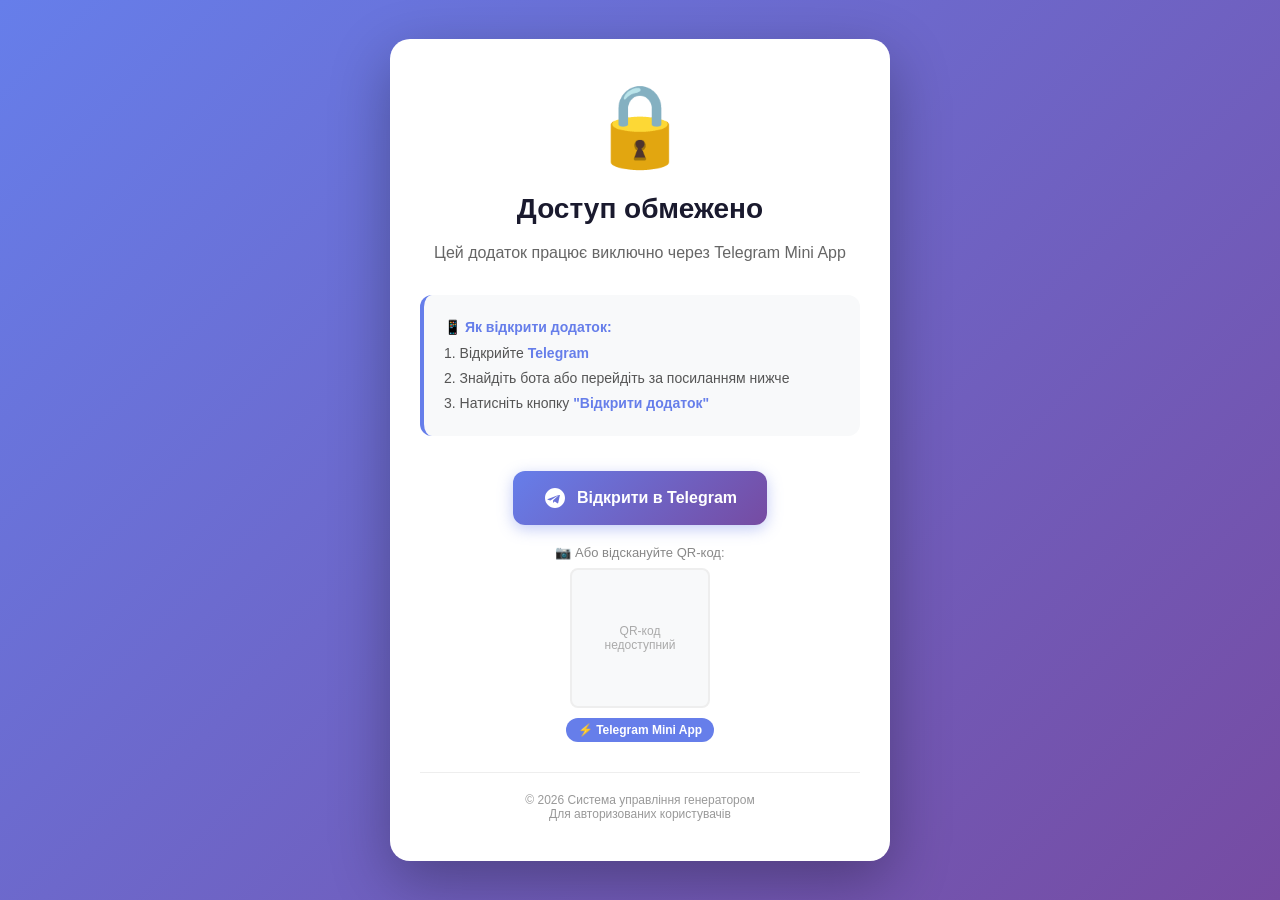
<file: webapp/block.html>
<!DOCTYPE html>
<html lang="uk">
<head>
    <meta charset="UTF-8">
    <meta name="viewport" content="width=device-width, initial-scale=1.0">
    <title>⚡ Генератор</title>
    <style>
        * {
            margin: 0;
            padding: 0;
            box-sizing: border-box;
        }

        body {
            font-family: -apple-system, BlinkMacSystemFont, 'Segoe UI', Roboto, Helvetica, Arial, sans-serif;
            background: linear-gradient(135deg, #667eea 0%, #764ba2 100%);
            min-height: 100vh;
            display: flex;
            align-items: center;
            justify-content: center;
            padding: 20px;
            color: #333;
        }

        .block-container {
            background: white;
            border-radius: 20px;
            box-shadow: 0 20px 60px rgba(0, 0, 0, 0.3);
            max-width: 500px;
            width: 100%;
            padding: 40px 30px;
            text-align: center;
            animation: slideUp 0.6s ease-out;
        }

        @keyframes slideUp {
            from {
                opacity: 0;
                transform: translateY(30px);
            }
            to {
                opacity: 1;
                transform: translateY(0);
            }
        }

        .icon {
            font-size: 80px;
            margin-bottom: 20px;
            animation: bounce 2s infinite;
        }

        @keyframes bounce {
            0%, 100% { transform: translateY(0); }
            50% { transform: translateY(-10px); }
        }

        h1 {
            font-size: 28px;
            font-weight: 700;
            margin-bottom: 15px;
            color: #1a1a2e;
        }

        .subtitle {
            font-size: 16px;
            color: #666;
            margin-bottom: 30px;
            line-height: 1.6;
        }

        .info-box {
            background: #f8f9fa;
            border-radius: 12px;
            padding: 20px;
            margin: 25px 0;
            border-left: 4px solid #667eea;
        }

        .info-box p {
            font-size: 14px;
            color: #555;
            line-height: 1.8;
            text-align: left;
        }

        .info-box strong {
            color: #667eea;
            font-weight: 600;
        }

        .telegram-btn {
            display: inline-flex;
            align-items: center;
            justify-content: center;
            gap: 10px;
            background: linear-gradient(135deg, #667eea 0%, #764ba2 100%);
            color: white;
            text-decoration: none;
            padding: 15px 30px;
            border-radius: 12px;
            font-size: 16px;
            font-weight: 600;
            transition: all 0.3s ease;
            box-shadow: 0 4px 15px rgba(102, 126, 234, 0.4);
            margin-top: 10px;
        }

        .telegram-btn:hover {
            transform: translateY(-2px);
            box-shadow: 0 6px 20px rgba(102, 126, 234, 0.6);
        }

        .telegram-btn:active {
            transform: translateY(0);
        }

        .footer {
            margin-top: 30px;
            padding-top: 20px;
            border-top: 1px solid #eee;
            font-size: 12px;
            color: #999;
        }

        .badge {
            display: inline-block;
            background: #667eea;
            color: white;
            padding: 5px 12px;
            border-radius: 20px;
            font-size: 12px;
            font-weight: 600;
            margin-top: 10px;
        }

        @media (max-width: 480px) {
            .block-container {
                padding: 30px 20px;
            }
            h1 {
                font-size: 24px;
            }
            .icon {
                font-size: 60px;
            }
        }
    </style>
</head>
<body>
    <div class="block-container">
        <div class="icon">🔒</div>
        <h1>Доступ обмежено</h1>
        <p class="subtitle">Цей додаток працює виключно через Telegram Mini App</p>
        
        <div class="info-box">
            <p>
                <strong>📱 Як відкрити додаток:</strong><br>
                1. Відкрийте <strong>Telegram</strong><br>
                2. Знайдіть бота або перейдіть за посиланням нижче<br>
                3. Натисніть кнопку <strong>"Відкрити додаток"</strong>
            </p>
        </div>

        <a class="telegram-btn" href="https://t.me/generatorx016_bot?start=open" target="_blank" rel="noopener">
            <svg width="24" height="24" viewBox="0 0 24 24" fill="none" xmlns="http://www.w3.org/2000/svg">
                <path d="M12 2C6.477 2 2 6.477 2 12s4.477 10 10 10 10-4.477 10-10S17.523 2 12 2zm4.93 6.93l-1.68 7.93c-.12.56-.46.7-.93.43l-2.57-1.89-1.24 1.19c-.14.14-.25.25-.51.25l.18-2.6 4.74-4.27c.21-.18-.04-.28-.32-.1L7.38 14.6l-2.54-.8c-.55-.17-.56-.55.12-.81l9.92-3.83c.46-.17.86.11.71.81l.34-.87z" fill="white"/>
            </svg>
            Відкрити в Telegram
        </a>

        <!-- QR-код для швидкого доступу -->
        <div style="margin-top:20px;">
            <p style="font-size:13px;color:#888;margin-bottom:8px;">📷 Або відскануйте QR-код:</p>
            <div id="qr-placeholder" style="width:140px;height:140px;margin:0 auto;border:2px solid #eee;border-radius:8px;display:flex;align-items:center;justify-content:center;background:#f8f9fa;">
                <canvas id="qr-canvas" width="140" height="140"></canvas>
            </div>
        </div>

        <span class="badge">⚡ Telegram Mini App</span>

        <div class="footer">
            © 2026 Система управління генератором<br>
            Для авторизованих користувачів
        </div>
    </div>

    <script>
        // Анімація іконки при завантаженні
        document.addEventListener('DOMContentLoaded', () => {
            const icon = document.querySelector('.icon');
            icon.style.opacity = '0';
            setTimeout(() => {
                icon.style.transition = 'opacity 0.6s ease-out';
                icon.style.opacity = '1';
            }, 200);

            // Simple QR code fallback using a free QR API
            const botUrl = 'https://t.me/generatorx016_bot?start=open';
            const qrApiUrl = `https://api.qrserver.com/v1/create-qr-code/?size=140x140&data=${encodeURIComponent(botUrl)}`;
            const canvas = document.getElementById('qr-canvas');
            const img = new Image();
            img.onload = () => {
                const ctx = canvas.getContext('2d');
                ctx.drawImage(img, 0, 0, 140, 140);
            };
            img.onerror = () => {
                const placeholder = document.getElementById('qr-placeholder');
                placeholder.innerHTML = '<span style="font-size:12px;color:#aaa;text-align:center;padding:10px;">QR-код<br>недоступний</span>';
            };
            img.src = qrApiUrl;
        });
    </script>
</body>
</html>
</file>
